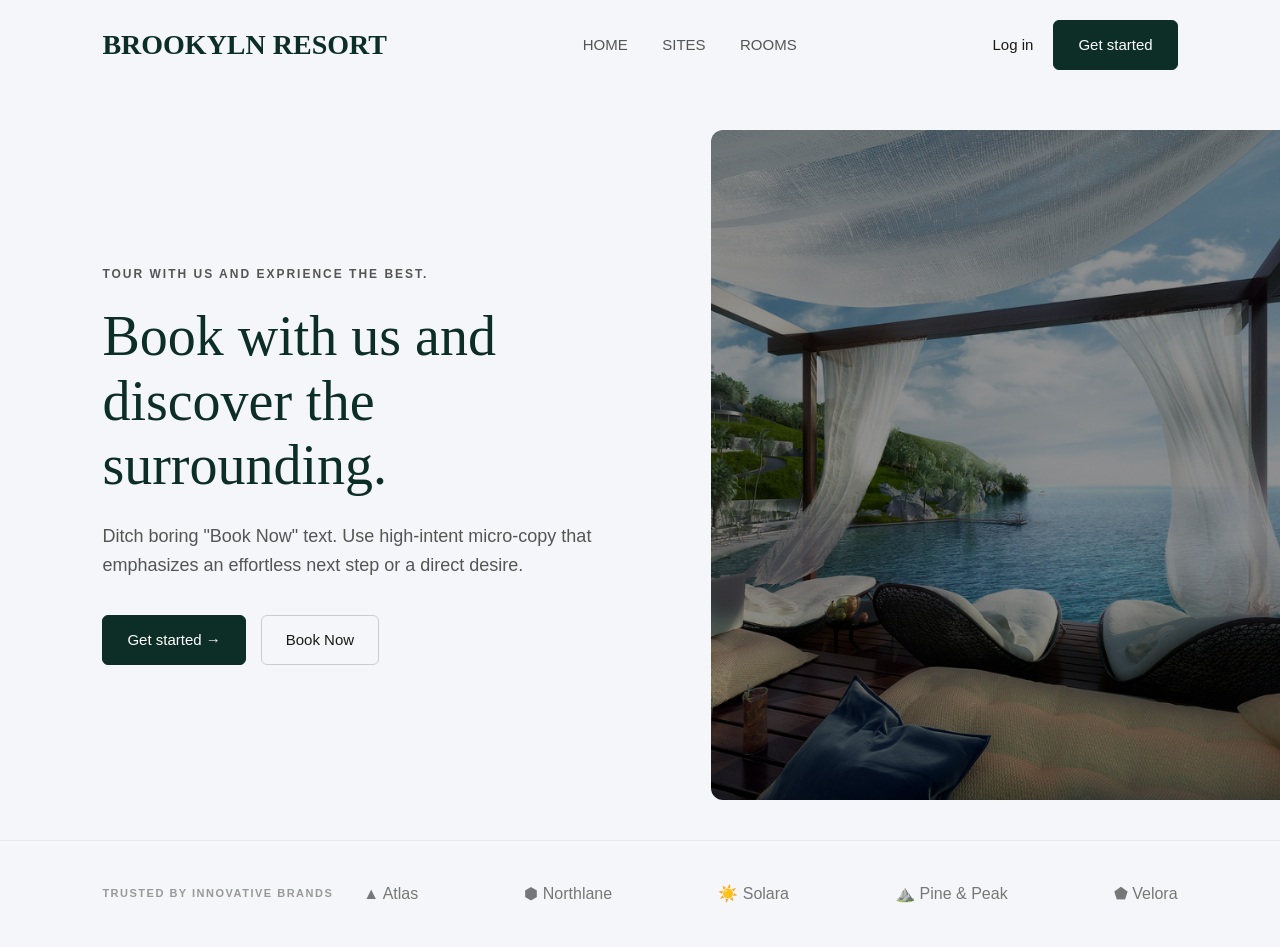
<file: HOME.HTML>
<!DOCTYPE html>
<html lang="en">
<head>
  <meta charset="UTF-8">
  <meta name="viewport" content="width=device-width, initial-scale=1.0">
  <title>BROOKLYN RESORT</title>
  <link rel="stylesheet" href="LANDING.CSS">
</head>
<body>

  <!-- Navigation Bar -->
  <header class="navbar">
    <div class="logo">BROOKYLN RESORT</div>
    
    <button class="mobile-toggle" aria-label="Toggle navigation">
      <span></span>
      <span></span>
      <span></span>
    </button>

    <nav class="nav-links">
      <a href="HOME.HTML">HOME</a>
      <a href="SITES.HTML">SITES</a>
      <a href="ROOMS.HTML">ROOMS</a>
      
    </nav>

    <div class="nav-actions">
      <a href="#" class="btn-login">Log in</a>
      <a href="#" class="btn-primary">Get started</a>
    </div>
  </header>

  <!-- Hero Section -->
  <main class="hero-container">
    <div class="hero-content">
      <span class="subheading">TOUR WITH US AND EXPRIENCE THE BEST.</span>
      <h1 class="main-title">Book with us and discover the surrounding.</h1>
      <p class="description">
        Ditch boring "Book Now" text. Use high-intent micro-copy that emphasizes an effortless next step or a direct desire.
      </p>
      <div class="cta-group">
        <a href="#" class="btn-primary btn-arrow">Get started &rarr;</a>
        <a href="#" class="btn-secondary">Book Now</a>
      </div>
    </div>
    
    <div class="hero-image-container">
      <!-- Placeholder image replicating the clean workspace setup -->
      <img src="images/summer.png" alt="Clean workspace with laptop and coffee" class="hero-image">
    </div>
  </main>

  <!-- Logo Banner -->
  <section class="logo-banner">
    <span class="banner-title">TRUSTED BY INNOVATIVE BRANDS</span>
    <div class="logos-wrapper">
      <div class="logo-item">▲ Atlas</div>
      <div class="logo-item">⬢ Northlane</div>
      <div class="logo-item">☀️ Solara</div>
      <div class="logo-item">⛰️ Pine & Peak</div>
      <div class="logo-item">⬟ Velora</div>
    </div>
  </section>

  <script src="script.js"></script>
</body>
</html>
</file>
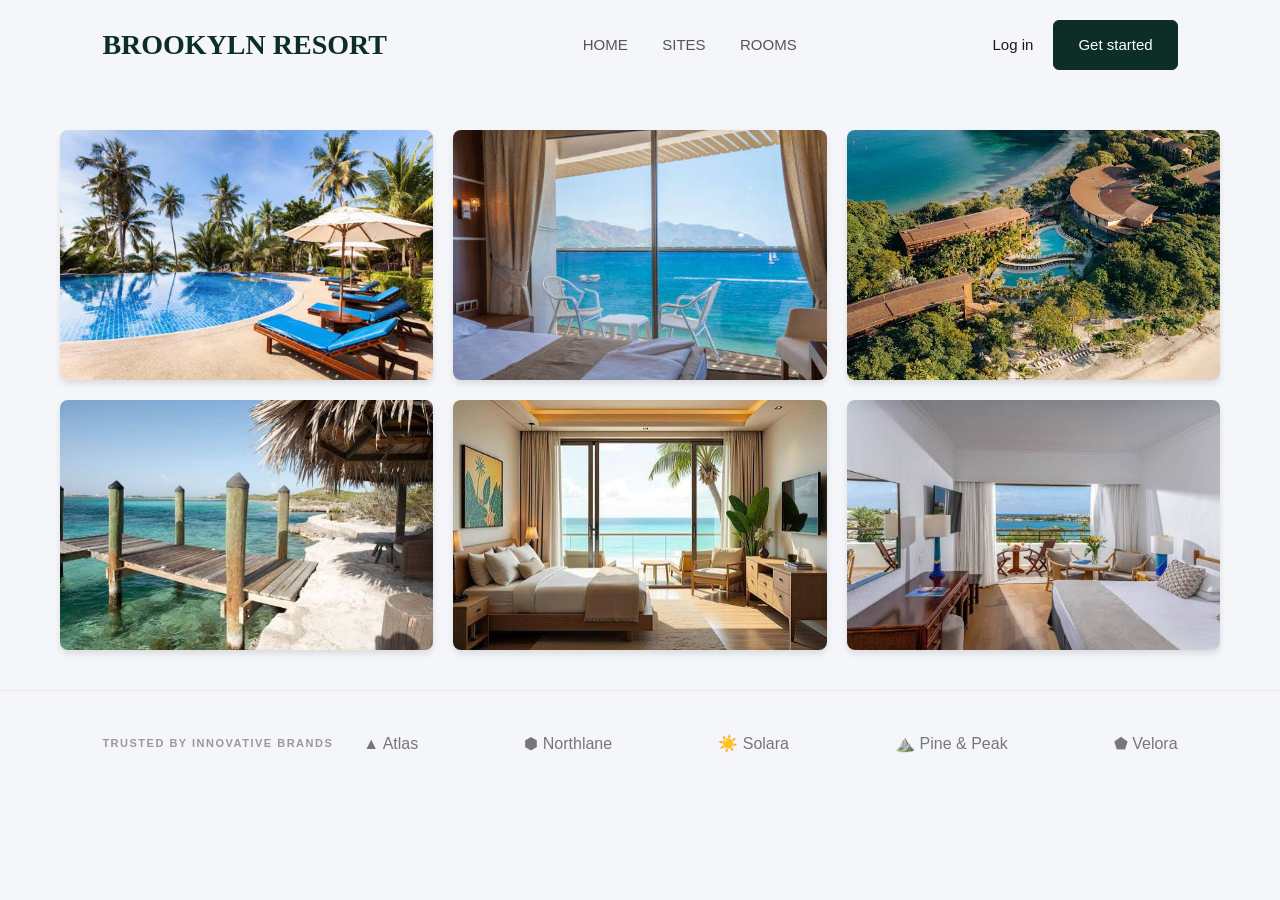
<file: ROOMS.HTML>
<!DOCTYPE html>
<html lang="en">
<head>
    <meta charset="UTF-8">
    <meta name="viewport" content="width=device-width, initial-scale=1.0">
    <link rel="stylesheet" href="LANDING.CSS">
    <title>ROOKLYN RESORT</title>
</head>
<body>
     <header class="navbar">
    <div class="logo">BROOKYLN RESORT</div>
    
    <button class="mobile-toggle" aria-label="Toggle navigation">
      <span></span>
      <span></span>
      <span></span>
    </button>

    <nav class="nav-links">
      <a href="HOME.HTML">HOME</a>
      <a href="SITES.HTML">SITES</a>
      <a href="ROOMS.HTML">ROOMS</a>
      
    </nav>

    <div class="nav-actions">
      <a href="#" class="btn-login">Log in</a>
      <a href="#" class="btn-primary">Get started</a>
    </div>
  </header>

     <main class="gallery-container">
        <!-- Gallery Grid -->
        <div class="image-grid">
            <div class="grid-item">
                <img src="images/images (7).jpg" alt="Beautiful Mountains" class="gallery-img">
            </div>
            <div class="grid-item">
                <img src="images/images (6) copy.jpg" alt="Ocean Sunset" class="gallery-img">
            </div>
            <div class="grid-item">
                <img src="images/images (3).jpg" alt="Forest Pathway" class="gallery-img">
            </div>
            <div class="grid-item">
                <img src="images/images (5) copy.jpg" alt="Urban Architecture" class="gallery-img">
            </div>
            <div class="grid-item">
                <img src="images/images (4) copy.jpg" alt="Desert Dunes" class="gallery-img">
            </div>
            <div class="grid-item">
                <img src="images/images (3) copy.jpg" alt="Mystic Fog" class="gallery-img">
            </div>
        </div>
    </main>
   <section class="logo-banner">
    <span class="banner-title">TRUSTED BY INNOVATIVE BRANDS</span>
    <div class="logos-wrapper">
      <div class="logo-item">▲ Atlas</div>
      <div class="logo-item">⬢ Northlane</div>
      <div class="logo-item">☀️ Solara</div>
      <div class="logo-item">⛰️ Pine & Peak</div>
      <div class="logo-item">⬟ Velora</div>
    </div>
  </section>

  <script src="script.js"></script>
</body>
</html>
</file>
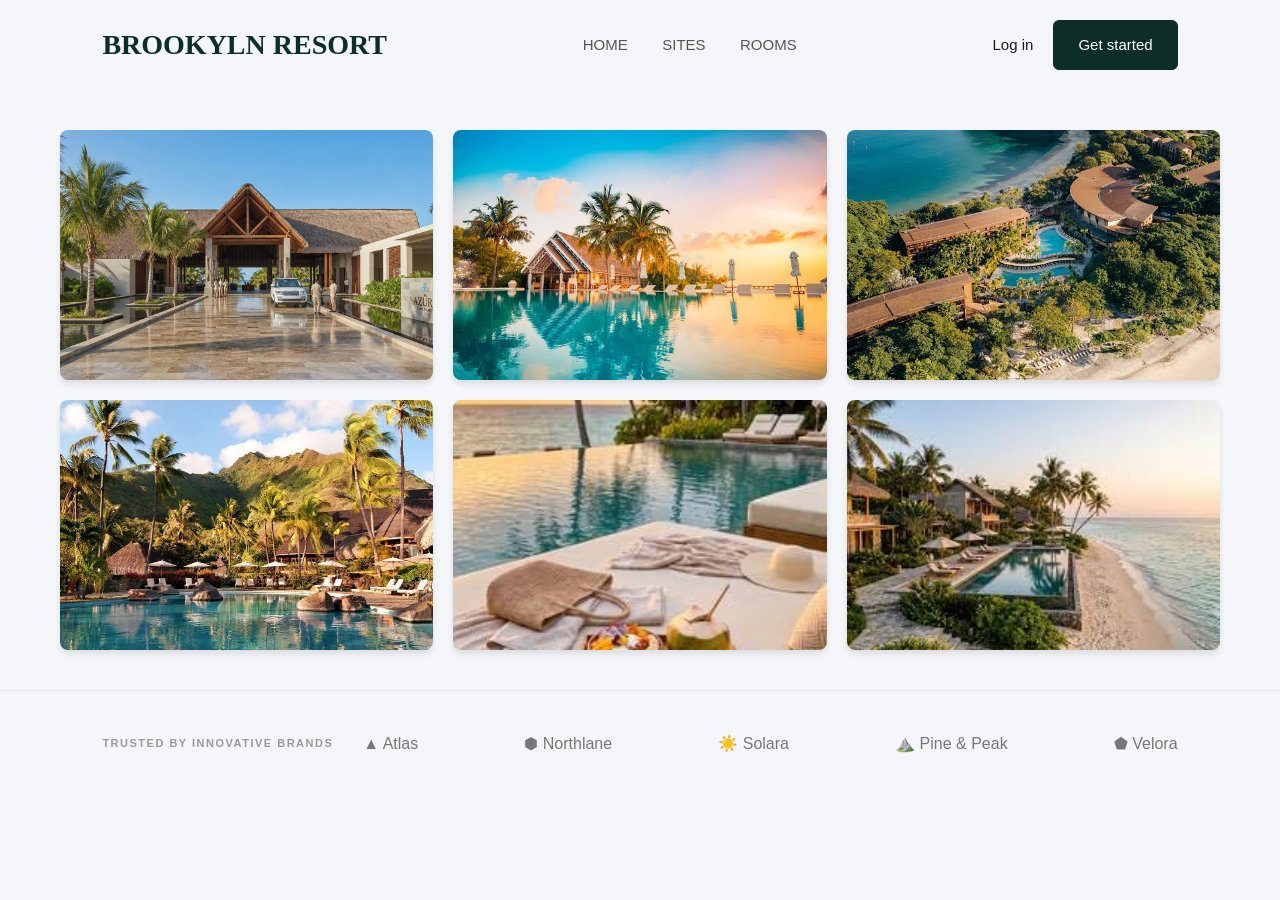
<file: SITES.HTML>
<!DOCTYPE html>
<html lang="en">
<head>
    <meta charset="UTF-8">
    <meta name="viewport" content="width=device-width, initial-scale=1.0">
    <link rel="stylesheet" href="LANDING.CSS">
    <title>BROOKYLN RESORT SITES</title>
</head>
<body>
     <header class="navbar">
    <div class="logo">BROOKYLN RESORT</div>
    
    <button class="mobile-toggle" aria-label="Toggle navigation">
      <span></span>
      <span></span>
      <span></span>
    </button>

    <nav class="nav-links">
      <a href="HOME.HTML">HOME</a>
      <a href="SITES.HTML">SITES</a>
      <a href="ROOMS.HTML">ROOMS</a>
      
    </nav>

    <div class="nav-actions">
      <a href="#" class="btn-login">Log in</a>
      <a href="#" class="btn-primary">Get started</a>
    </div>
  </header>

      <main class="gallery-container">
        <!-- Gallery Grid -->
        <div class="image-grid">
            <div class="grid-item">
                <img src="images/image_d7f06a0c.jpg" alt="Beautiful Mountains" class="gallery-img">
            </div>
            <div class="grid-item">
                <img src="images/images (5).jpg" alt="Ocean Sunset" class="gallery-img">
            </div>
            <div class="grid-item">
                <img src="images/images (3).jpg" alt="Forest Pathway" class="gallery-img">
            </div>
            <div class="grid-item">
                <img src="images/images.jpg" alt="Urban Architecture" class="gallery-img">
            </div>
            <div class="grid-item">
                <img src="images/images (8).jpg" alt="Desert Dunes" class="gallery-img">
            </div>
            <div class="grid-item">
                <img src="images/images (6).jpg" alt="Mystic Fog" class="gallery-img">
            </div>
        </div>
    </main>

   <section class="logo-banner">
    <span class="banner-title">TRUSTED BY INNOVATIVE BRANDS</span>
    <div class="logos-wrapper">
      <div class="logo-item">▲ Atlas</div>
      <div class="logo-item">⬢ Northlane</div>
      <div class="logo-item">☀️ Solara</div>
      <div class="logo-item">⛰️ Pine & Peak</div>
      <div class="logo-item">⬟ Velora</div>
    </div>
  </section>

  <script src="script.js"></script>
</body>
</html>
</file>
<file: LANDING.CSS>
/* --- Core Reset & Variables --- */
* {
  margin: 0;
  padding: 0;
  box-sizing: border-box;
}

:root {
  --primary-color: #0d2e27; /* Deep forest green */
  --text-dark: #1a1a1a;
  --text-muted: #555555;
  --bg-light: #fdfbf7;      /* Warm white background */
  --font-serif: 'Georgia', serif;
  --font-sans: 'Arial', sans-serif;
}

body {
  font-family: var(--font-sans);
  background-color: var(--bg-light);
  color: var(--text-dark);
  line-height: 1.6;
  overflow-x: hidden;
}

/* --- Layout & Navbar --- */
.navbar {
  display: flex;
  justify-content: space-between;
  align-items: center;
  padding: 20px 8%;
  background: transparent;
}

.logo {
  font-family: var(--font-serif);
  font-size: 28px;
  font-weight: bold;
  color: var(--primary-color);
}

.nav-links a {
  text-decoration: none;
  color: var(--text-muted);
  margin: 0 15px;
  font-size: 15px;
  font-weight: 500;
  transition: color 0.2s ease;
}

.nav-links a:hover {
  color: var(--primary-color);
}

.nav-actions {
  display: flex;
  align-items: center;
  gap: 20px;
}

.btn-login {
  text-decoration: none;
  color: var(--text-dark);
  font-size: 15px;
}

/* --- Reusable Buttons with Move Animations --- */
.btn-primary {
  display: inline-block;
  background-color: var(--primary-color);
  color: #ffffff;
  padding: 12px 24px;
  border-radius: 6px;
  text-decoration: none;
  font-size: 15px;
  font-weight: 500;
  border: 1px solid var(--primary-color);
  transition: transform 0.25s cubic-bezier(0.25, 1, 0.5, 1), background-color 0.2s;
}

/* Smooth lift movement on hover */
.btn-primary:hover {
  background-color: #144238;
  transform: translateY(-3px);
}

.btn-secondary {
  display: inline-block;
  background-color: transparent;
  color: var(--text-dark);
  padding: 12px 24px;
  border-radius: 6px;
  text-decoration: none;
  font-size: 15px;
  font-weight: 500;
  border: 1px solid #cccccc;
  transition: transform 0.25s cubic-bezier(0.25, 1, 0.5, 1), border-color 0.2s;
}

.btn-secondary:hover {
  border-color: var(--text-dark);
  transform: translateY(-3px);
}

/* --- Hero Section --- */
.hero-container {
  display: grid;
  grid-template-columns: 1fr 1fr;
  align-items: center;
  padding: 40px 0 40px 8%;
  min-height: calc(100vh - 150px);
  gap: 40px;
}

.hero-content {
  max-width: 540px;
}

.subheading {
  font-size: 12px;
  letter-spacing: 2px;
  color: var(--text-muted);
  font-weight: bold;
  display: block;
  margin-bottom: 20px;
}

.main-title {
  font-family: var(--font-serif);
  font-size: 56px;
  line-height: 1.15;
  color: var(--primary-color);
  margin-bottom: 25px;
  font-weight: normal;
}

.description {
  font-size: 18px;
  color: var(--text-muted);
  margin-bottom: 35px;
}

.cta-group {
  display: flex;
  gap: 15px;
}

/* Hero Section Split Layout Masking */
.hero-image-container {
  width: 100%;
  height: 100%;
  min-height: 450px;
  position: relative;
}

.hero-image {
  width: 100%;
  height: 100%;
  object-fit: cover;
  border-top-left-radius: 12px;
  border-bottom-left-radius: 12px;
}

/* --- Bottom Trust Banner --- */
.logo-banner {
  display: flex;
  align-items: center;
  flex-wrap: wrap;
  padding: 40px 8%;
  gap: 30px;
  border-top: 1px solid #eaeaea;
}

.banner-title {
  font-size: 11px;
  letter-spacing: 1.5px;
  color: #999999;
  font-weight: bold;
}

.logos-wrapper {
  display: flex;
  justify-content: space-between;
  flex-grow: 1;
  gap: 20px;
  flex-wrap: wrap;
}

.logo-item {
  color: #777777;
  font-size: 16px;
  font-weight: 500;
}

/* --- Mobile Menu Toggle Icon --- */
.mobile-toggle {
  display: none;
  flex-direction: column;
  gap: 5px;
  background: none;
  border: none;
  cursor: pointer;
}

.mobile-toggle span {
  width: 25px;
  height: 2px;
  background-color: var(--primary-color);
}

/* --- Responsiveness Media Queries --- */

/* Desktop / Tablet break */
@media (max-width: 1024px) {
  .hero-container {
    grid-template-columns: 1fr;
    padding: 40px 8%;
  }
  
  .hero-image-container {
    min-height: 350px;
  }
  
  .hero-image {
    border-radius: 12px;
  }
  
  .main-title {
    font-size: 44px;
  }
}

/* Mobile Break */
@media (max-width: 768px) {
  .navbar {
    padding: 20px 5%;
    position: relative;
  }

  .mobile-toggle {
    display: flex;
  }

  /* Slide down responsive menu configuration */
  .nav-links {
    display: none;
    position: absolute;
    top: 100%;
    left: 0;
    width: 100%;
    background-color: var(--bg-light);
    flex-direction: column;
    padding: 20px;
    box-shadow: 0 4px 6px rgba(0,0,0,0.05);
    z-index: 10;
  }

  .nav-links.active {
    display: flex;
  }

  .nav-links a {
    margin: 10px 0;
  }

  .nav-actions {
    display: none; /* Can be embedded inside the slide drawer */
  }

  .logo-banner {
    flex-direction: column;
    align-items: flex-start;
    padding: 40px 5%;
  }
}



/* Reset and Base Styles */
* {
    margin: 0;
    padding: 0;
    box-sizing: border-box;
}

body {
    font-family: -apple-system, BlinkMacSystemFont, "Segoe UI", Roboto, Helvetica, Arial, sans-serif;
    background-color: #f4f6f9;
    color: #333;
    line-height: 1.6;
}

.gallery-header {
    text-align: center;
    padding: 40px 20px;
    background-color: #ffffff;
    box-shadow: 0 2px 4px rgba(0,0,0,0.05);
}

.gallery-header h1 {
    font-size: 2.5rem;
    margin-bottom: 10px;
    color: #111;
}

/* Responsive Grid Layout */
.gallery-container {
    max-width: 1200px;
    margin: 40px auto;
    padding: 0 20px;
}

.image-grid {
    display: grid;
    /* Automatically handles column math down to a minimum width of 280px per card */
    grid-template-columns: repeat(auto-fill, minmax(280px, 1fr));
    gap: 20px;
}

.grid-item {
    overflow: hidden;
    border-radius: 8px;
    box-shadow: 0 4px 6px rgba(0,0,0,0.1);
    background-color: #fff;
    cursor: pointer;
    transition: transform 0.3s ease, box-shadow 0.3s ease;
}

/* Hover effects */
.grid-item:hover {
    transform: translateY(-5px);
    box-shadow: 0 8px 15px rgba(0,0,0,0.15);
}

.gallery-img {
    width: 100%;
    height: 250px;
    object-fit: cover; /* Keeps aspect ratio clean without stretching */
    display: block;
    transition: transform 0.3s ease;
}

.grid-item:hover .gallery-img {
    transform: scale(1.05);
}

/* Lightbox Overlay Styles */
.lightbox {
    display: none; /* Hidden by default */
    position: fixed;
    z-index: 1000;
    left: 0;
    top: 0;
    width: 100%;
    height: 100%;
    background-color: rgba(0, 0, 0, 0.9);
    justify-content: center;
    align-items: center;
    opacity: 0;
    transition: opacity 0.3s ease;
}

.lightbox.active {
    display: flex;
    opacity: 1;
}

.lightbox-content-wrapper {
    position: relative;
    max-width: 85%;
    max-height: 80%;
    text-align: center;
}

.lightbox-img {
    width: auto;
    height: auto;
    max-width: 100%;
    max-height: 80vh;
    border-radius: 4px;
    box-shadow: 0 0 20px rgba(255,255,255,0.1);
}

.caption {
    margin-top: 15px;
    color: #fff;
    font-size: 1.2rem;
    font-weight: 300;
}

.close-btn {
    position: absolute;
    top: 20px;
    right: 35px;
    color: #fff;
    font-size: 40px;
    font-weight: bold;
    cursor: pointer;
    transition: color 0.2s;
    user-select: none;
}

.close-btn:hover {
    color: #bbb;
}
</file>
